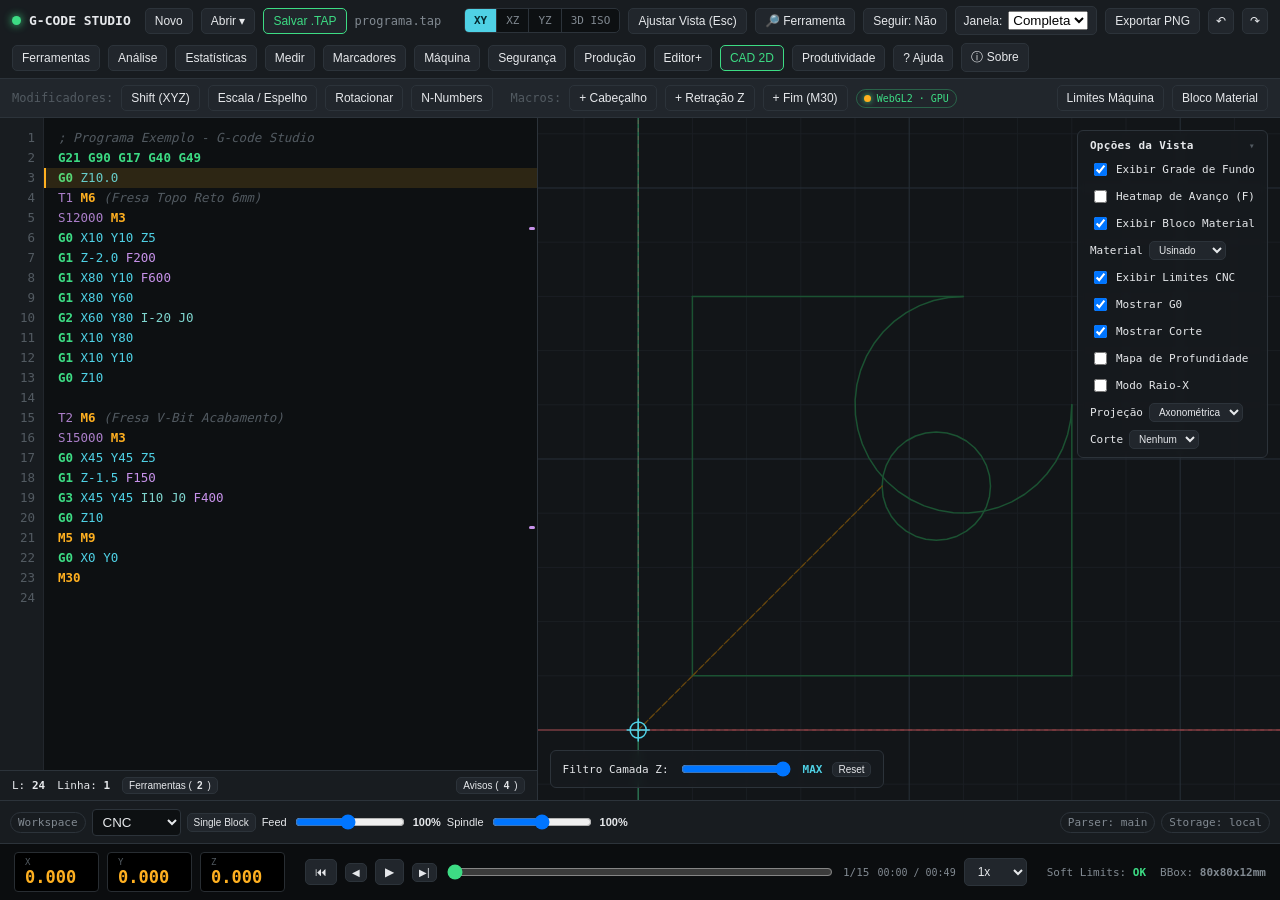
<file: index.html>
<!DOCTYPE html>
<html lang="pt-BR">
<head>
<meta charset="UTF-8">
<meta name="viewport" content="width=device-width, initial-scale=1.0, viewport-fit=cover">
<title>G-Code Studio 1.0.0</title>

<meta name="theme-color" content="#121518">
<meta name="application-name" content="G-Code Studio">
<meta name="version" content="1.0.0">
<meta name="apple-mobile-web-app-capable" content="yes">
<meta name="apple-mobile-web-app-status-bar-style" content="black-translucent">
<meta name="mobile-web-app-capable" content="yes">

  <link rel="icon" type="image/svg+xml" href="data:image/svg+xml,%3Csvg xmlns='http://www.w3.org/2000/svg' viewBox='0 0 64 64'%3E%3Crect width='64' height='64' rx='12' fill='%23111417'/%3E%3Cpath d='M10 17l8 30 8-19 6 19 8-19 6 19 8-30' fill='none' stroke='%233ddc84' stroke-width='5' stroke-linecap='round' stroke-linejoin='round'/%3E%3C/svg%3E">

  <link rel="stylesheet" href="css/core.css">
  <link rel="stylesheet" href="css/cad.css">
  <link rel="stylesheet" href="css/suites.css">
</head>
<body>
<div class="app">

  <!-- Toolbar Principal -->
  <div class="toolbar">
    <div class="brand"><span class="dot"></span>G-CODE STUDIO</div>
    <button class="btn" id="btnNew">Novo</button>
    <div class="open-wrap" id="openWrap">
      <button class="btn" id="btnOpen">Abrir ▾</button>
      <div class="open-menu" id="openMenu">
        <button id="btnOpenSingle">Abrir arquivo único<small>Carrega um programa para edição e simulação.</small></button>
        <button id="btnOpenSequence">Abrir vários arquivos<small>Escolha depois entre sequência independente ou uma única simulação contínua.</small></button>
      </div>
    </div>
    <input type="file" id="fileInput" accept=".nc,.cnc,.tap,.gcode,.txt" hidden>
    <input type="file" id="fileInputSequence" accept=".nc,.cnc,.tap,.gcode,.txt" multiple hidden>
    <button class="btn primary" id="btnSave">Salvar .TAP</button>
    <span class="filename" id="filename">programa.tap</span>
    <div class="spacer"></div>
    <div class="seg" id="planeSeg">
      <button data-plane="XY" class="active">XY</button>
      <button data-plane="XZ">XZ</button>
      <button data-plane="YZ">YZ</button>
      <button data-plane="ISO">3D ISO</button>
    </div>
    <button class="btn" id="btnFit">Ajustar Vista (Esc)</button>
    <button class="btn" id="btnToolZoom" title="Aproxima a ferramenta atual durante a execução">🔎 Ferramenta</button>
    <button class="btn" id="btnFollowTool" title="Centraliza automaticamente a ferramenta durante o playback">Seguir: Não</button>
    <label class="btn" style="display:flex;align-items:center;gap:6px;padding:4px 8px" title="Limita a visualização aos últimos movimentos executados">Janela:
      <select id="executionWindow" style="max-width:90px">
        <option value="0">Completa</option>
        <option value="50">50</option>
        <option value="100">100</option>
        <option value="250">250</option>
        <option value="500">500</option>
        <option value="1000">1000</option>
        <option value="2000">2000</option>
      </select>
    </label>
    <button class="btn" id="btnExport">Exportar PNG</button>

    <button class="btn compact" id="btnUndo" title="Desfazer">↶</button>
    <button class="btn compact" id="btnRedo" title="Refazer">↷</button>
    <button class="btn" id="btnToolsLib">Ferramentas</button>
    <button class="btn" id="btnAnalyze">Análise</button>
    <button class="btn" id="btnStats">Estatísticas</button>
    <button class="btn" id="btnMeasure">Medir</button>
    <button class="btn" id="btnBookmarks">Marcadores</button>

    <button class="btn" id="btnMachine">Máquina</button>
    <button class="btn" id="btnSafety">Segurança</button>
    <button class="btn" id="btnProduction">Produção</button>
    <button class="btn" id="btnEditorPlus">Editor+</button>
    <button class="btn primary" id="btnCad2D" title="Editor vetorial 2D em milímetros">CAD 2D</button>
    <button class="btn" id="btnProductivity" title="Workspaces, cálculos e projetos">Produtividade</button>
    <button class="btn" id="btnHelp" title="Ajuda do G-Code Studio">? Ajuda</button>
    <button class="btn" id="btnAbout" title="Sobre o G-Code Studio">ⓘ Sobre</button>
  </div>

  <!-- Sub-Toolbar -->
  <div class="sub-toolbar">
    <span style="color:var(--text-faint); font-family:var(--mono);">Modificadores:</span>
    <button class="btn" id="btnDlgShift">Shift (XYZ)</button>
    <button class="btn" id="btnDlgScale">Escala / Espelho</button>
    <button class="btn" id="btnDlgRotate">Rotacionar</button>
    <button class="btn" id="btnRenumber" title="Renumera N10, N20...">N-Numbers</button>
    
    <span style="color:var(--text-faint); font-family:var(--mono); margin-left:10px;">Macros:</span>
    <button class="btn" id="btnSnipHeader">+ Cabeçalho</button>
    <button class="btn" id="btnSnipRetract">+ Retração Z</button>
    <button class="btn" id="btnSnipFooter">+ Fim (M30)</button>

    <span class="gpu-status" id="gpuStatus" title="Backend gráfico"><i></i><span id="gpuStatusText">Detectando GPU...</span></span>
    <div class="spacer"></div>
    <button class="btn" id="btnDlgLimits">Limites Máquina</button>
    <button class="btn" id="btnDlgStock">Bloco Material</button>
  </div>

  <!-- Workspace -->
  <div class="workspace">
    
    <!-- Editor Pane -->
    <section class="editor-pane">
      <div class="editor-wrap">
        <div class="gutter" id="gutter">1</div>
        <div class="editor-scroll" id="editorScroll">
          <div class="scroll-map" id="scrollMap"></div>
          <div class="play-highlight" id="playHighlight"></div>
          <div class="line-highlight" id="lineHighlight"></div>
          <pre class="highlight-layer" id="highlight"></pre>
          <textarea class="code-input" id="code" spellcheck="false" wrap="off"></textarea>
          <div class="autocomplete-box" id="acBox"></div>
        </div>
      </div>
      
      <!-- Editor Status Bar -->
      <div style="padding:6px 12px; background:var(--bg-panel); border-top:1px solid var(--border); font-family:var(--mono); font-size:11px; display:flex; gap:12px; align-items:center;">
        <span>L: <b id="statLines">0</b></span>
        <span>Linha: <b id="statCurLine">1</b></span>
        <button class="btn" id="btnToggleTools" style="padding:2px 6px; font-size:10px;">Ferramentas (<b id="statToolCount">0</b>)</button>
        <button class="btn" id="btnToggleWarns" style="padding:2px 6px; font-size:10px; margin-left:auto;">Avisos (<b id="statWarnCount">0</b>)</button>
      </div>

      <!-- Drawers -->
      <div class="info-drawer" id="toolsDrawer"></div>
      <div class="info-drawer" id="warnsDrawer"></div>
    </section>

    <!-- Visualizer Pane -->
    <section class="view-pane">
      <div class="canvas-wrap">
        <canvas id="canvas"></canvas>
        <canvas id="glCanvas" aria-label="Renderizador 3D WebGL"></canvas>
        <div class="measure-badge" id="measureBadge">MEDIÇÃO: clique em dois pontos</div>
        <div class="machine-hud" id="machineHud"></div>

        <div class="canvas-overlay" id="canvasOverlay">
          <div class="overlay-header" id="overlayHeader">
            <span>Opções da Vista</span>
            <span id="overlayToggleIcon">▾</span>
          </div>
          <div class="overlay-body" id="overlayBody">
            <label><input type="checkbox" id="chkShowGrid" checked> Exibir Grade de Fundo</label>
            <label><input type="checkbox" id="chkHeatmap"> Heatmap de Avanço (F)</label>
            <label><input type="checkbox" id="chkShowStock" checked> Exibir Bloco Material</label>
            <label id="stockViewModeLabel">Material <select id="stockViewMode" class="btn" style="padding:2px 5px;font-size:10px;"><option value="machined">Usinado</option><option value="original">Virgem</option><option value="compare">Comparar</option></select></label>
            <label><input type="checkbox" id="chkShowLimits" checked> Exibir Limites CNC</label>
            
            <label><input type="checkbox" id="chkShowRapid" checked> Mostrar G0</label>
            <label><input type="checkbox" id="chkShowCut" checked> Mostrar Corte</label>
<label><input type="checkbox" id="chkDepthMap"> Mapa de Profundidade</label>
            <label><input type="checkbox" id="chkXray"> Modo Raio-X</label>
            <label>Projeção <select id="projectionMode" class="btn" style="padding:2px 5px;font-size:10px;"><option value="ortho">Axonométrica</option><option value="perspective">Perspectiva</option></select></label>
            <label>Corte <select id="sectionAxis" class="btn" style="padding:2px 5px;font-size:10px;"><option value="none">Nenhum</option><option value="X">X</option><option value="Y">Y</option><option value="Z">Z</option></select></label>
            <input type="range" id="sectionSlider" min="0" max="100" value="50" style="width:100%;display:none;">
            <label id="xyzChartToggleLabel" style="display:none;"><input type="checkbox" id="chkShowXYZChart"> Exibir Gráfico XYZ</label>
            <div id="isoRotateBox" style="display:none; border-top:1px solid var(--border); margin-top:4px; padding-top:8px;">
              <div style="display:flex; justify-content:space-between; margin-bottom:2px;">
                <span>Azimute</span><b id="azimuthVal" style="color:var(--accent-cyan)">45°</b>
              </div>
              <input type="range" id="azimuthSlider" min="0" max="360" value="45" step="1" style="width:100%;">
              <div style="display:flex; justify-content:space-between; margin:4px 0 2px;">
                <span>Elevação</span><b id="elevationVal" style="color:var(--accent-cyan)">35°</b>
              </div>
              <input type="range" id="elevationSlider" min="-85" max="85" value="35" step="1" style="width:100%;">
              <button class="btn" id="btnResetRotation" style="width:100%; margin-top:8px; font-size:10px; justify-content:center;">Redefinir Isométrica</button>
              <div style="color:var(--text-faint); margin-top:6px; font-size:9.5px; line-height:1.4;">Arraste o desenho para orbitar. Shift+arraste para deslocar (pan).</div>
            </div>
          </div>
        </div>

        <div class="z-slice-box">
          <span>Filtro Camada Z:</span>
          <input type="range" id="zSliceSlider" min="0" max="100" value="100" style="width:110px;">
          <b id="zSliceVal" style="color:var(--accent-cyan)">MAX</b>
          <button class="btn" id="btnResetZSlice" style="padding:1px 5px; font-size:10px;">Reset</button>
        </div>
      </div>

      <div class="xyz-chart-wrap" id="xyzChartWrap" style="display:none;">
        <div class="xyz-chart-header">
          <span class="xyz-legend"><i style="background:#ff6b6b"></i>X</span>
          <span class="xyz-legend"><i style="background:#3ddc84"></i>Y</span>
          <span class="xyz-legend"><i style="background:#4fd1e5"></i>Z</span>
          <span class="xyz-hint">posição (mm) x percurso — clique para navegar</span>
        </div>
        <canvas id="xyzChart"></canvas>
      </div>
    </section>

  </div>


  <div class="prodbar" id="prodBar">
    <span class="prod-chip">Workspace</span>
    <select id="wsSelect"><option value="cnc">CNC</option><option value="print">3D Print</option><option value="cad">CAD</option><option value="inspect">Inspeção</option></select>
    <button class="btn mini-btn" id="btnSingleBlock">Single Block</button>
    <span>Feed</span><input id="feedOverride" type="range" min="10" max="200" value="100" style="width:110px"><b id="feedOverrideVal">100%</b>
    <span>Spindle</span><input id="spindleOverride" type="range" min="50" max="150" value="100" style="width:100px"><b id="spindleOverrideVal">100%</b>
    <span class="spacer"></span>
    <span class="prod-chip" id="perfChip">Parser: main</span>
    <span class="prod-chip" id="dbChip">Storage: local</span>
  </div>

  <!-- DRO e Playback Bar -->
  <div class="dro-bar">
    <div style="display:flex; gap:8px;">
      <div class="dro-cell"><div class="dro-label">X</div><div class="dro-value" id="droX">0.000</div></div>
      <div class="dro-cell"><div class="dro-label">Y</div><div class="dro-value" id="droY">0.000</div></div>
      <div class="dro-cell"><div class="dro-label">Z</div><div class="dro-value" id="droZ">0.000</div></div>
    </div>

    <div class="playback">
      <button class="btn" id="btnStop" title="Parar (Esc)">⏮</button>
      <button class="btn mini-btn" id="btnStepPrev" title="Movimento anterior">◀</button>
      <button class="btn" id="btnPlay" title="Play / Pause (F5)">▶</button>
      <button class="btn mini-btn" id="btnStepNext" title="Próximo movimento">▶|</button>
      <input type="range" id="scrub" min="0" max="0" value="0">
      <span style="font-family:var(--mono); font-size:11px; color:var(--text-dim);" id="playIdx">0/0</span>
      <span class="stat-inline" id="timeStatus">00:00 / 00:00</span>
      <select id="speedSelect" class="btn">
        <option value="0.5">0.5x</option>
        <option value="1" selected>1x</option>
        <option value="2">2x</option>
        <option value="5">5x</option>
        <option value="10">10x</option>
      </select>
    </div>

    <div style="display:flex; gap:14px; font-family:var(--mono); font-size:11px; color:var(--text-dim);">
      <span>Soft Limits: <b id="statLimitStatus" style="color:var(--accent-green)">OK</b></span>
      <span>BBox: <b id="statBBox">-</b></span>
    </div>
  </div>

</div>

<!-- DIALOGS -->
<div class="dialog-overlay" id="dlgShift">
  <div class="dialog">
    <h3>Deslocar Zero Peça (Shift)</h3>
    <div class="dialog-grid">
      <label>Offset X (mm)<input type="number" id="shiftX" value="0" step="1"></label>
      <label>Offset Y (mm)<input type="number" id="shiftY" value="0" step="1"></label>
      <label>Offset Z (mm)<input type="number" id="shiftZ" value="0" step="1"></label>
    </div>
    <div style="display:flex; justify-content:flex-end; gap:8px;">
      <button class="btn" onclick="closeDialogs()">Cancelar</button>
      <button class="btn primary" id="btnApplyShift">Aplicar</button>
    </div>
  </div>
</div>

<div class="dialog-overlay" id="dlgScale">
  <div class="dialog">
    <h3>Escala e Espelhamento</h3>
    <div class="dialog-grid">
      <label>Fator Escala<input type="number" id="scaleFactor" value="1.0" step="0.1"></label>
      <label>Espelhar Eixo
        <select id="mirrorAxis" class="btn" style="width:100%; margin-top:4px;">
          <option value="none">Nenhum</option>
          <option value="X">Eixo X</option>
          <option value="Y">Eixo Y</option>
        </select>
      </label>
    </div>
    <div style="display:flex; justify-content:flex-end; gap:8px;">
      <button class="btn" onclick="closeDialogs()">Cancelar</button>
      <button class="btn primary" id="btnApplyScale">Aplicar</button>
    </div>
  </div>
</div>

<div class="dialog-overlay" id="dlgRotate">
  <div class="dialog">
    <h3>Rotacionar Percurso</h3>
    <div class="dialog-grid">
      <label style="grid-column: span 2;">Ângulo Graus (Anti-horário)
        <input type="number" id="rotateAngle" value="90" step="5">
      </label>
    </div>
    <div style="display:flex; justify-content:flex-end; gap:8px;">
      <button class="btn" onclick="closeDialogs()">Cancelar</button>
      <button class="btn primary" id="btnApplyRotate">Aplicar</button>
    </div>
  </div>
</div>

<div class="dialog-overlay" id="dlgLimits">
  <div class="dialog">
    <h3>Limites Úteis da CNC (Soft Limits)</h3>
    <div class="dialog-grid">
      <label>Max X (mm)<input type="number" id="limX" value="500"></label>
      <label>Max Y (mm)<input type="number" id="limY" value="500"></label>
      <label>Max Z (mm)<input type="number" id="limZ" value="100"></label>
    </div>
    <div style="display:flex; justify-content:flex-end; gap:8px;">
      <button class="btn primary" id="btnSaveLimits">Salvar</button>
    </div>
  </div>
</div>

<div class="dialog-overlay" id="dlgStock">
  <div class="dialog">
    <h3>Dimensões do Material Virgem</h3>
    <div class="dialog-grid">
      <label>Largura X (mm)<input type="number" id="stkX" value="100"></label>
      <label>Altura Y (mm)<input type="number" id="stkY" value="100"></label>
      <label>Espessura Z (mm)<input type="number" id="stkZ" value="20"></label>
      <label>Origem Z
        <select id="stkZOrigin" class="btn" style="width:100%; margin-top:4px;">
          <option value="top">Topo do Bloco (Z=0)</option>
          <option value="bottom">Base da Mesa (Z=0)</option>
        </select>
      </label>
    </div>
    <div style="display:flex; justify-content:flex-end; gap:8px;">
      <button class="btn primary" id="btnSaveStock">Salvar</button>
    </div>
  </div>
</div>






<dialog class="adv-dialog" id="machineDialog">
  <div class="adv-head"><h3>Máquina e Coordenadas</h3></div>
  <div class="adv-body">
    <div class="adv-section"><h4>WORK OFFSETS G54–G59</h4><div class="adv-grid" id="workOffsetsGrid"></div></div>
    <div class="adv-section"><h4>HOME / SEGURANÇA</h4><div class="adv-grid">
      <label class="adv-field">Safe Z (mm)<input id="advSafeZ" type="number" step=".1"></label>
      <label class="adv-field">G28 X<input id="g28x" type="number"></label>
      <label class="adv-field">G28 Y<input id="g28y" type="number"></label>
      <label class="adv-field">G28 Z<input id="g28z" type="number"></label>
      <label class="adv-field">G30 X<input id="g30x" type="number"></label>
      <label class="adv-field">G30 Y<input id="g30y" type="number"></label>
      <label class="adv-field">G30 Z<input id="g30z" type="number"></label>
      <label class="adv-field">Optional Stop M1<select id="optionalStop"><option value="1">Ativo</option><option value="0">Ignorar</option></select></label>
    </div></div>
    <div class="adv-section"><h4>CÂMERA</h4><div style="display:flex;gap:6px;flex-wrap:wrap;">
      <button class="btn mini-btn camera-preset" data-cam="top">Top</button><button class="btn mini-btn camera-preset" data-cam="front">Front</button>
      <button class="btn mini-btn camera-preset" data-cam="back">Back</button><button class="btn mini-btn camera-preset" data-cam="left">Left</button>
      <button class="btn mini-btn camera-preset" data-cam="right">Right</button><button class="btn mini-btn camera-preset" data-cam="bottom">Bottom</button><button class="btn mini-btn camera-preset" data-cam="iso">ISO</button>
      <button class="btn mini-btn" id="btnSaveCamera">Salvar câmera</button><button class="btn mini-btn" id="btnRestoreCamera">Restaurar câmera</button>
    </div></div>
  </div>
  <div class="adv-actions"><button class="btn primary" id="btnApplyMachine">Aplicar</button><button class="btn" data-close-adv="machineDialog">Fechar</button></div>
</dialog>

<dialog class="adv-dialog" id="safetyDialog">
  <div class="adv-head"><h3>Segurança e Colisões</h3></div>
  <div class="adv-body">
    <div class="adv-section"><h4>FIXTURES / GRAMPOS / MORSA</h4>
      <div id="fixtureRows" class="adv-list"></div>
      <button class="btn mini-btn" id="btnAddFixture">+ Volume</button>
    </div>
    <div class="adv-section"><h4>BREAKPOINTS CONDICIONAIS</h4><div class="adv-grid">
      <label class="adv-field">Troca de ferramenta<select id="breakTool"><option value="0">Não</option><option value="1">Parar</option></select></label>
      <label class="adv-field">M0/M1<select id="breakStop"><option value="1">Parar</option><option value="0">Ignorar</option></select></label>
      <label class="adv-field">Parar abaixo de Z<input id="breakDepth" type="number" step=".1"></label>
      <label class="adv-field">Profundidade condicional<select id="breakDepthOn"><option value="0">Desativada</option><option value="1">Ativada</option></select></label>
    </div></div>
    <div class="adv-section"><h4>RESULTADO</h4><div id="collisionSummary" class="pro-grid"></div></div>
  </div>
  <div class="adv-actions"><button class="btn primary" id="btnApplySafety">Aplicar</button><button class="btn" data-close-adv="safetyDialog">Fechar</button></div>
</dialog>

<dialog class="adv-dialog" id="productionDialog">
  <div class="adv-head"><h3>Produção e Processo</h3></div>
  <div class="adv-body">
    <div class="adv-section"><h4>MATERIAL</h4><div class="adv-grid">
      <label class="adv-field">Material<select id="materialSelect"></select></label>
      <label class="adv-field">Resumo<div id="materialSummary" class="pro-card"></div></label>
    </div></div>
    <div class="adv-section"><h4>MÉTRICAS</h4><div id="productionMetrics" class="pro-grid"></div></div>
    <div class="adv-section"><h4>FERRAMENTAS VISÍVEIS</h4><div id="toolFilters" class="tool-filter-wrap"></div></div>
    <div class="adv-section"><h4>SNAPSHOTS DO MATERIAL</h4><div style="display:flex;gap:7px;flex-wrap:wrap;">
      <button class="btn" id="btnSnapshot">Criar snapshot</button><button class="btn" id="btnRestoreSnapshot">Restaurar último</button>
    </div><div id="snapshotInfo" style="margin-top:8px;color:var(--text-dim);font-size:11px;"></div></div>
  </div>
  <div class="adv-actions"><button class="btn" id="btnReport">Relatório</button><button class="btn" id="btnPrintReport">Imprimir / Salvar PDF</button><button class="btn" data-close-adv="productionDialog">Fechar</button></div>
</dialog>

<dialog class="adv-dialog" id="editorPlusDialog">
  <div class="adv-head"><h3>Editor+</h3></div>
  <div class="adv-body">
    <div class="adv-section"><h4>BUSCAR / SUBSTITUIR</h4><div class="adv-grid">
      <label class="adv-field">Buscar<input id="findText"></label>
      <label class="adv-field">Substituir por<input id="replaceText"></label>
      <label class="adv-field">Ir para linha<input id="gotoLine" type="number" min="1"></label>
    </div><div style="display:flex;gap:6px;margin-top:8px;">
      <button class="btn mini-btn" id="btnFindNext">Próximo</button><button class="btn mini-btn" id="btnReplaceOne">Substituir</button>
      <button class="btn mini-btn" id="btnReplaceAll">Substituir todos</button><button class="btn mini-btn" id="btnGotoLine">Ir</button>
    </div></div>
    <div class="adv-section"><h4>ARQUIVOS RECENTES / AUTOSAVE</h4>
      <div id="recentFilesList" class="adv-list"></div>
      <div style="margin-top:8px;color:var(--text-dim);font-size:11px;">Autosave local está ativo neste navegador.</div>
    </div>
    <div class="adv-section"><h4>COMPARAR G-CODE</h4>
      <input type="file" id="diffFileInput" accept=".nc,.cnc,.tap,.gcode,.txt" hidden>
      <button class="btn mini-btn" id="btnDiffFile">Comparar com arquivo…</button>
      <div id="diffSummary" style="margin-top:8px;color:var(--text-dim);font-size:11px;"></div>
    </div>
  </div>
  <div class="adv-actions"><button class="btn" data-close-adv="editorPlusDialog">Fechar</button></div>
</dialog>

<dialog class="adv-dialog" id="reportDialog">
  <div class="adv-head"><h3>Relatório de Simulação</h3></div>
  <div class="adv-body" id="reportBody"></div>
  <div class="adv-actions"><button class="btn" id="btnPrintReportInside">Imprimir / Salvar PDF</button><button class="btn" data-close-adv="reportDialog">Fechar</button></div>
</dialog>

<dialog class="pro-dialog" id="toolsLibDialog">
  <div class="pro-head"><h3>Biblioteca de Ferramentas</h3></div>
  <div class="pro-body">
    <p style="margin-top:0;color:var(--text-dim);font-size:12px;">Configure as ferramentas usadas por T1, T2... A geometria afeta a remoção do bloco 3D.</p>
    <table class="pro-table">
      <thead><tr><th>T</th><th>Nome</th><th>Tipo</th><th>Ø</th><th>Âng.</th><th>Dentes</th><th>Stickout</th><th>Ø Holder</th></tr></thead>
      <tbody id="toolLibBody"></tbody>
    </table>
  </div>
  <div class="pro-actions">
    <button class="btn" id="btnAddTool">+ Ferramenta</button>
    <button class="btn primary" id="btnSaveTools">Aplicar</button>
    <button class="btn" data-close-dialog="toolsLibDialog">Fechar</button>
  </div>
</dialog>

<dialog class="pro-dialog" id="analysisDialog">
  <div class="pro-head"><h3>Analisador CNC</h3></div>
  <div class="pro-body" id="analysisBody"></div>
  <div class="pro-actions"><button class="btn" data-close-dialog="analysisDialog">Fechar</button></div>
</dialog>

<dialog class="pro-dialog" id="statsDialog">
  <div class="pro-head"><h3>Estatísticas do Programa</h3></div>
  <div class="pro-body" id="statsBody"></div>
  <div class="pro-actions"><button class="btn" data-close-dialog="statsDialog">Fechar</button></div>
</dialog>

<dialog class="pro-dialog" id="bookmarksDialog">
  <div class="pro-head"><h3>Marcadores e Breakpoints</h3></div>
  <div class="pro-body">
    <p style="margin-top:0;color:var(--text-dim);font-size:12px;">
      Ctrl+B adiciona/remove marcador. Duplo clique no número da linha cria/remove breakpoint da simulação.
    </p>
    <div id="bookmarksBody"></div>
  </div>
  <div class="pro-actions"><button class="btn" data-close-dialog="bookmarksDialog">Fechar</button></div>
</dialog>

<dialog class="help-dialog" id="helpDialog">
  <div class="help-head"><div class="help-head-title"><div class="help-badge">?</div><span>Ajuda — G-Code Studio</span></div></div>
  <div class="help-body">
    <div class="help-section"><h4>ARQUIVOS</h4><div class="help-grid">
      <div class="help-card"><b>Abrir arquivo único</b><span>Carrega um arquivo G-code para edição, visualização e simulação.</span></div>
      <div class="help-card"><b>Abrir vários arquivos</b><span>Permite executar em sequência ou combinar todos como uma única simulação contínua.</span></div>
      <div class="help-card"><b>Salvar .TAP</b><span>Salva o conteúdo atual do editor usando o nome de arquivo definido.</span></div>
      <div class="help-card"><b>Exportar PNG</b><span>Gera uma imagem do visualizador no estado atual.</span></div>
    </div></div>
    <div class="help-section"><h4>VISUALIZAÇÃO</h4><div class="help-grid">
      <div class="help-card"><b>XY / XZ / YZ</b><span>Mostram o percurso em projeções ortográficas.</span></div>
      <div class="help-card"><b>3D ISO</b><span>Exibe a trajetória em perspectiva isométrica e permite orbitar a câmera.</span></div>
      <div class="help-card"><b>Bloco Material</b><span>No modo 3D ISO, exibe o material sólido e a remoção progressiva durante a simulação.</span></div>
      <div class="help-card"><b>Heatmap de avanço</b><span>Colore a trajetória de corte de acordo com o avanço F.</span></div>
    </div></div>
    <div class="help-section"><h4>NAVEGAÇÃO 3D</h4><p>No modo 3D ISO, arraste o desenho para orbitar a câmera. Use <span class="help-kbd">Shift</span> + arraste para deslocar a vista. A roda do mouse controla o zoom.</p></div>
    <div class="help-section"><h4>SIMULAÇÃO</h4><div class="help-grid">
      <div class="help-card"><b>Play / Pause</b><span>Executa ou pausa a simulação do percurso.</span></div>
      <div class="help-card"><b>Stop</b><span>Interrompe a simulação e retorna ao início.</span></div>
      <div class="help-card"><b>Scrub</b><span>Permite navegar manualmente entre os movimentos.</span></div>
      <div class="help-card"><b>Velocidade</b><span>Controla a velocidade de reprodução da simulação.</span></div>
    </div></div>
    <div class="help-section"><h4>ATALHOS</h4><p><span class="help-kbd">F5</span> Play / Pause &nbsp; <span class="help-kbd">Esc</span> Parar / Ajustar vista &nbsp; <span class="help-kbd">←</span> Linha anterior &nbsp; <span class="help-kbd">→</span> Próxima linha &nbsp; <span class="help-kbd">Ctrl</span> + <span class="help-kbd">/</span> comentar ou descomentar a linha atual.</p></div>
    <div class="help-section"><h4>DETECÇÃO AUTOMÁTICA DO ARQUIVO</h4><p>O G-Code Studio identifica automaticamente usinagem CNC ou impressão 3D. Em impressão, movimentos com extrusão E formam progressivamente uma peça 3D sólida em tempo real, acompanhando o nozzle ao longo de cada movimento, e o cabeçote é exibido como hotend/nozzle; em CNC, o cabeçote permanece como fresa e porta-ferramenta. Arquivos ambíguos usam o modo CNC.</p></div>
    <div class="help-section"><h4>RECURSOS DO EDITOR</h4><p>O editor possui realce de sintaxe, indicação de linha, autocomplete básico, listagem de ferramentas, avisos de limites e gráfico XYZ opcional.</p></div>
    <div class="help-section"><h4>OBSERVAÇÃO</h4><p>A simulação é uma representação visual do G-code. Antes de executar um programa em uma CNC real, confira offsets, ferramenta, limites, origem da peça e parâmetros da máquina.</p></div>
  </div>
  <div class="help-actions"><button type="button" class="btn primary" id="btnCloseHelp">Fechar</button></div>
</dialog>

<dialog class="about-dialog" id="aboutDialog">
  <div class="about-content">
    <div class="about-logo" aria-hidden="true">
      <svg viewBox="0 0 64 64">
        <path d="M10 17l8 30 8-19 6 19 8-19 6 19 8-30"
              fill="none" stroke="#3ddc84" stroke-width="5"
              stroke-linecap="round" stroke-linejoin="round"/>
      </svg>
    </div>
    <div class="about-title">G-Code Studio</div>
    <div class="about-version">CNC Viewer &amp; Simulator • WebGL Edition • v1.0.0 • 2026</div>
    <div class="about-company">Wtec Sistemas</div>
    <div class="about-copy">
      Visualizador, editor e simulador de trajetórias G-code.<br>
      © 2026 Wtec Sistemas. Todos os direitos reservados.
    </div>
  </div>
  <div class="about-actions">
    <button type="button" class="btn primary" id="btnCloseAbout">Fechar</button>
  </div>
</dialog>


<dialog class="msg-dialog" id="saveNameDialog">
  <div class="msg-dialog-head">
    <div class="msg-dialog-icon">💾</div>
    <div class="msg-dialog-title">Salvar arquivo</div>
  </div>
  <div class="msg-dialog-body">
    <label style="display:flex;flex-direction:column;gap:6px;">
      <span>Nome do arquivo</span>
      <input id="saveFileNameInput" class="pro-input" type="text" autocomplete="off">
    </label>
  </div>
  <div class="msg-dialog-actions">
    <button type="button" class="btn primary" id="btnConfirmSaveName">Salvar</button>
    <button type="button" class="btn" id="btnCancelSaveName">Cancelar</button>
  </div>
</dialog>

<dialog class="msg-dialog" id="msgDialog">
  <div class="msg-dialog-head">
    <div class="msg-dialog-icon" id="msgDialogIcon">i</div>
    <div class="msg-dialog-title" id="msgDialogTitle">Mensagem</div>
  </div>
  <div class="msg-dialog-body" id="msgDialogBody"></div>
  <div class="msg-dialog-actions" id="msgDialogActions"></div>
</dialog>



<!-- CAD 2D EMBUTIDO -->
<dialog class="cad-dialog" id="cadDialog">
  <div class="cad-head">
    <strong>CAD 2D · mm</strong>
    <button class="btn" id="cadNew">Novo</button>
    <button class="btn" id="cadOpenProject">Abrir projeto</button>
    <input type="file" id="cadProjectInput" accept=".gcs,.json,application/json" hidden>
    <button class="btn" id="cadSaveProject">Salvar projeto</button>
    <button class="btn" id="cadRecoverProject" title="Recuperar autosave local">Recuperar</button>
    <button class="btn" id="cadOpenSvg">Abrir SVG</button>
    <input type="file" id="cadSvgInput" accept=".svg,image/svg+xml" hidden>
    <button class="btn" id="cadOpenDxf">Abrir DXF</button>
    <input type="file" id="cadDxfInput" accept=".dxf,application/dxf,text/plain" hidden>
    <button class="btn" id="cadSaveSvg">Salvar SVG</button>
    <button class="btn" id="cadExportDxf">Exportar DXF</button>
    <button class="btn" id="cadFit">Ajustar</button>
    <div class="spacer"></div>
    <button class="btn primary" id="cadGenerate">Gerar G-code → Simulador</button>
    <button class="btn" id="cadClose">Fechar</button>
  </div>
  <div class="cad-body">
    <div class="cad-tools">
      <button class="btn active" data-cad-tool="select" title="Selecionar / mover">↖</button>
      <button class="btn" data-cad-tool="line" title="Linha">╱</button>
      <button class="btn" data-cad-tool="polyline" title="Polilinha">⌁</button>
      <button class="btn" data-cad-tool="rect" title="Retângulo">□</button>
      <button class="btn" data-cad-tool="circle" title="Círculo">○</button>
      <button class="btn" data-cad-tool="arc" title="Arco por 3 pontos">◔</button>
      <div class="cad-text-wrap" id="cadTextWrap"><button class="btn" id="cadTextToolBtn" title="Texto">T</button><div class="cad-text-menu" id="cadTextMenu"><button class="btn" id="cadTextComment">Comentário</button><button class="btn primary" id="cadTextMachine">Texto usinado</button></div></div>
      <button class="btn" id="cadDelete" title="Excluir">⌫</button>
      <button class="btn" id="cadUndo" title="Desfazer no CAD (Ctrl+Z)">↶</button>
      <button class="btn" id="cadRedo" title="Refazer no CAD (Ctrl+Y)">↷</button>
      <button class="btn" id="cadOffsetBtn" title="Offset da seleção">Offset</button>
      <button class="btn" id="cadMirrorXBtn" title="Espelhar seleção no eixo X local">↔</button>
      <button class="btn" id="cadRotate90Btn" title="Rotacionar seleção 90°">⟳90</button>
      <button class="btn" id="cadJoinBtn" title="Unir linhas/polilinhas conectadas">Join</button>
    </div>
    <div class="cad-stage">
      <svg id="cadSvg" xmlns="http://www.w3.org/2000/svg">
        <defs>
          <pattern id="cadMinorGrid" width="10" height="10" patternUnits="userSpaceOnUse"><path d="M10 0L0 0 0 10" fill="none" stroke="#20262b" stroke-width=".5"/></pattern>
          <pattern id="cadMajorGrid" width="50" height="50" patternUnits="userSpaceOnUse"><rect width="50" height="50" fill="url(#cadMinorGrid)"/><path d="M50 0L0 0 0 50" fill="none" stroke="#30383f" stroke-width=".8"/></pattern>
        </defs>
        <g id="cadViewport"><rect id="cadGrid" x="-10000" y="-10000" width="20000" height="20000" fill="url(#cadMajorGrid)"/><g id="cadEntities"></g><g id="cadOverlay"></g></g>
      </svg>
      <div class="cad-status" id="cadStatus">X 0.000 · Y 0.000 mm</div>
    </div>
    <aside class="cad-side">
      <div class="cad-section"><h4>DESENHO</h4>
        <div class="cad-field"><span>Grid</span><input id="cadGridSize" type="number" min="0.1" step="1" value="10"></div>
        <div class="cad-field"><span>Snap</span><select id="cadSnap"><option value="1">Ligado</option><option value="0">Desligado</option></select></div>
        <div class="cad-field"><span>Ortho</span><select id="cadOrtho"><option value="0">Desligado</option><option value="1">Ligado</option></select></div>
        <div class="cad-field"><span>Texto</span><input id="cadTextValue" type="text" value="Texto" maxlength="200" placeholder="Digite o texto"></div>
        <div class="cad-field"><span>Altura texto</span><input id="cadTextHeight" type="number" min="0.1" step="0.5" value="5"></div>
        <div class="cad-field"><span>Uso texto</span><select id="cadTextPurpose"><option value="comment">Comentário</option><option value="machine">Usinar</option></select></div>
      </div>
      <div class="cad-section"><h4>CAM · GERAR G-CODE</h4>
        <div class="cad-field"><span>Perfil máquina</span><select id="cadMachineProfile"><option value="grbl">GRBL</option><option value="mach3">Mach3</option><option value="linuxcnc">LinuxCNC</option><option value="fanuc">Fanuc</option><option value="marlin">Marlin</option></select></div>
        <div class="cad-field"><span>Operação</span><select id="cadOperation"><option value="follow">Seguir geometria</option><option value="outside">Contorno externo</option><option value="inside">Contorno interno</option><option value="pocket">Pocket / desbaste</option><option value="drill">Furar círculos</option></select></div>
        <div class="cad-field"><span>Ferramenta Ø</span><input id="cadToolDiameter" type="number" min="0.01" step="0.1" value="3.175"></div>
        <div class="cad-field"><span>Ferramenta T</span><input id="cadToolNumber" type="number" min="1" step="1" value="1"></div>
        <div class="cad-field"><span>Sobremetal</span><input id="cadAllowance" type="number" min="0" step="0.05" value="0"></div>
        <div class="cad-field"><span>Acabamento</span><select id="cadFinishPass"><option value="1">Sim</option><option value="0">Não</option></select></div>
        <div class="cad-field"><span>Stepover %</span><input id="cadStepover" type="number" min="5" max="95" step="5" value="45"></div>
        <div class="cad-field"><span>Safe Z</span><input id="cadSafeZ" type="number" step="0.1" value="5"></div>
        <div class="cad-field"><span>Prof. final</span><input id="cadDepth" type="number" step="0.1" value="-2"></div>
        <div class="cad-field"><span>Passo Z</span><input id="cadStepDown" type="number" min="0.01" step="0.1" value="1"></div>
        <div class="cad-field"><span>Avanço XY</span><input id="cadFeed" type="number" min="1" step="50" value="800"></div>
        <div class="cad-field"><span>Avanço Z</span><input id="cadPlunge" type="number" min="1" step="25" value="250"></div>
        <div class="cad-field"><span>Spindle</span><input id="cadSpindle" type="number" min="0" step="500" value="12000"></div>
        <div class="cad-field"><span>Otimizar rota</span><select id="cadOptimize"><option value="1">Sim · menor G0</option><option value="0">Não · ordem desenho</option></select></div>
        <div class="cad-field"><span>Retrair</span><select id="cadRetractEach"><option value="1">Entre objetos</option><option value="0">Somente quando preciso</option></select></div>
        <div class="cad-field"><span>Entrada</span><select id="cadEntry"><option value="plunge">Vertical</option><option value="ramp">Rampa linear</option><option value="helix">Helicoidal</option></select></div>
        <div class="cad-field"><span>Lead-in</span><select id="cadLeadIn"><option value="0">Desligado</option><option value="1">Ligado</option></select></div>
        <div class="cad-field"><span>Lead-in mm</span><input id="cadLeadLen" type="number" min="0.1" step="0.5" value="3"></div>
        <div class="cad-field"><span>Tabs qtd.</span><input id="cadTabsCount" type="number" min="0" max="12" step="1" value="0"></div>
        <div class="cad-field"><span>Tab largura</span><input id="cadTabWidth" type="number" min="0.5" step="0.5" value="5"></div>
        <div class="cad-field"><span>Tab altura</span><input id="cadTabHeight" type="number" min="0" step="0.1" value="0.8"></div>
        <div class="cad-field"><span>Peck furo</span><input id="cadPeck" type="number" min="0" step="0.5" value="0" title="0 = furação direta"></div>
        <div class="cad-field"><span>Pausa spindle</span><input id="cadSpindleDelay" type="number" min="0" step="0.1" value="0" title="Segundos após M3"></div>
        <div id="cadCamSummary" style="font:10px/1.5 var(--mono);color:var(--accent-cyan);padding:6px 0"></div>
        <div class="cad-field"><span>Nome operação</span><input id="cadQueueName" value="Operação CAM" maxlength="80"></div>
        <div class="cad-field"><button class="btn" id="cadQueueAdd" type="button">+ Operação da seleção</button><button class="btn primary" id="cadQueueGenerate" type="button">Gerar fila</button></div>
        <div id="cadQueueList" style="display:flex;flex-direction:column;gap:5px;font:10px/1.4 var(--mono)"></div>
        <div style="font:10px/1.5 var(--mono);color:var(--text-faint);margin-top:7px">G-code em mm (G21/G90/G17). A engine ordena trajetórias para reduzir G0, valida parâmetros, suporta rampa/helicoidal, tabs, acabamento, lead-in, peck drilling e pocket. Contornos/pockets de polilinhas fechadas usam offset/scanline. Texto “Usinar” vira traços vetoriais 5×7.</div>
      </div>
      <div class="cad-section"><h4>SELEÇÃO / MODIFICAR</h4>
        <div class="cad-field"><span>Offset mm</span><input id="cadOffsetValue" type="number" step="0.5" value="2"></div>
        <div class="cad-field"><span>X</span><input id="cadPropX" type="number" step="0.001"><span>Y</span><input id="cadPropY" type="number" step="0.001"></div>
        <div class="cad-field"><span>Largura</span><input id="cadPropW" type="number" min="0" step="0.001"><span>Altura</span><input id="cadPropH" type="number" min="0" step="0.001"></div>
        <div class="cad-field"><span>Rotação °</span><input id="cadPropRotate" type="number" step="1" value="0"><button class="btn" id="cadPropApply" type="button">Aplicar</button></div>
        <div class="cad-field"><button class="btn" id="cadDuplicate" type="button">Duplicar</button><button class="btn" id="cadSelectAll" type="button">Selecionar tudo</button></div>
        <div id="cadSelectionInfo" style="font:10.5px/1.5 var(--mono);color:var(--text-dim)">Nenhum objeto.</div>
      </div>
    </aside>
  </div>
</dialog>




<!-- Suites adicionais: agora dentro do documento e disponíveis antes do JS -->
<dialog id="prodDialog">
 <div class="prod-head"><strong>G-Code Studio · Productivity Suite</strong><div class="spacer"></div><button class="btn" id="prodClose">Fechar</button></div>
 <div class="prod-tabs">
  <button class="prod-tab active" data-pg="workspace">Workspaces</button>
  <button class="prod-tab" data-pg="calc">Calculadoras</button>
  <button class="prod-tab" data-pg="setup">Setup Sheet</button>
  <button class="prod-tab" data-pg="snaps">Snaps CAD</button>
  <button class="prod-tab" data-pg="ops">CAM Queue</button>
  <button class="prod-tab" data-pg="compare">Comparar</button>
  <button class="prod-tab" data-pg="performance">Performance</button>
  <button class="prod-tab" data-pg="storage">Projetos</button>
 </div>
 <div class="prod-body">
  <section class="prod-page active" data-pgpage="workspace"><div class="prod-grid">
   <div class="prod-card"><h4>Workspace ativo</h4><div class="prod-row"><select id="pws"><option value="cnc">CNC</option><option value="print">3D Print</option><option value="cad">CAD</option><option value="inspect">Inspeção</option></select><button class="btn primary" id="pwsApply">Aplicar</button></div><div class="prod-small">CNC prioriza editor, visualizador e CAM. 3D Print mostra análise de layers. CAD abre o editor vetorial. Inspeção maximiza visualização e ferramentas de medição.</div></div>
   <div class="prod-card"><h4>Histórico visual</h4><div id="actionHistory" class="prod-list"></div></div>
  </div></section>
  <section class="prod-page" data-pgpage="calc"><div class="prod-grid">
   <div class="prod-card"><h4>Chip load / Feed</h4><div class="prod-row"><label>Dentes</label><input id="calcFlutes" type="number" value="2"><label>RPM</label><input id="calcRpm" type="number" value="12000"></div><div class="prod-row"><label>Chip mm</label><input id="calcChip" type="number" step="0.001" value="0.03"><button class="btn" id="calcFeedBtn">Calcular Feed</button></div><div class="prod-kpi" id="calcFeedOut">720 mm/min</div></div>
   <div class="prod-card"><h4>Chip load atual</h4><div class="prod-row"><label>Feed</label><input id="calcFeed" type="number" value="800"><button class="btn" id="calcChipBtn">Calcular Chip</button></div><div class="prod-kpi" id="calcChipOut">0.033 mm/dente</div></div>
   <div class="prod-card"><h4>Potência aproximada</h4><div class="prod-row"><label>MRR cm³/min</label><input id="calcMrr" type="number" step="0.1" value="5"><label>Material</label><select id="calcMat"><option value="0.4">MDF</option><option value="0.8">Madeira</option><option value="2.5">Acrílico</option><option value="8">Alumínio</option></select><button class="btn" id="calcPowerBtn">Estimar</button></div><div class="prod-kpi" id="calcPowerOut">— W</div></div>
  </div></section>
  <section class="prod-page" data-pgpage="setup"><div class="prod-grid">
   <div class="prod-card"><h4>Setup sheet automático</h4><div class="prod-row"><input id="setupJob" value="Projeto CNC" placeholder="Nome do job"><input id="setupOperator" placeholder="Operador"></div><div class="prod-row"><button class="btn primary" id="setupPreview">Gerar preview</button><button class="btn" id="setupDownload">Baixar HTML</button></div></div>
   <div class="prod-card"><h4>Preview</h4><div id="setupOut" class="prod-small">Ainda não gerado.</div></div>
  </div></section>
  <section class="prod-page" data-pgpage="snaps"><div class="prod-grid">
   <div class="prod-card"><h4>Snaps</h4><div class="prod-row"><label><input type="checkbox" class="snapopt" value="end" checked> Endpoint</label><label><input type="checkbox" class="snapopt" value="mid" checked> Midpoint</label><label><input type="checkbox" class="snapopt" value="center" checked> Center</label><label><input type="checkbox" class="snapopt" value="intersection"> Intersection</label><label><input type="checkbox" class="snapopt" value="perp"> Perpendicular</label><label><input type="checkbox" class="snapopt" value="tangent"> Tangent</label></div><div class="prod-row"><label>Ortho</label><select id="snapAngle"><option>90</option><option>45</option><option>30</option><option>15</option></select><button class="btn" id="snapApply">Aplicar</button></div><div class="prod-small">A base do CAD já possui grid/snap. Estas opções refinam o modo de desenho e ficam persistidas para as próximas sessões.</div></div>
  </div></section>
  <section class="prod-page" data-pgpage="ops"><div class="prod-grid">
   <div class="prod-card"><h4>Fila CAM</h4><div class="prod-row"><button class="btn" id="queueGroupTool">Agrupar por ferramenta</button><button class="btn" id="queueSmart">Ordem inteligente</button><button class="btn" id="queueToggleAll">Ativar/Desativar todas</button></div><div id="queueList" class="prod-list"></div></div>
   <div class="prod-card"><h4>Tempo por operação</h4><div id="queueTime" class="prod-small">Sem operações PRO.</div></div>
  </div></section>
  <section class="prod-page" data-pgpage="compare"><div class="prod-grid">
   <div class="prod-card"><h4>Comparar G-code</h4><div class="prod-row"><input id="cmpFile" type="file" accept=".nc,.tap,.gcode,.txt"><button class="btn" id="cmpRun">Comparar com atual</button></div><div id="cmpOut" class="prod-small">Selecione um segundo arquivo.</div></div>
  </div></section>
  <section class="prod-page" data-pgpage="performance"><div class="prod-grid">
   <div class="prod-card"><h4>Performance</h4><div class="prod-row"><button class="btn" id="benchRun">Benchmark</button><button class="btn" id="benchWorker">Testar Worker</button></div><div class="prod-row"><span>FPS</span><b id="benchFps">—</b><span>Movimentos</span><b id="benchMoves">—</b><span>Memória</span><b id="benchMem">—</b></div><div class="prod-meter"><i id="benchMeter"></i></div><div id="benchOut" class="prod-small"></div></div>
  </div></section>
  <section class="prod-page" data-pgpage="storage"><div class="prod-grid">
   <div class="prod-card"><h4>IndexedDB</h4><div class="prod-row"><button class="btn" id="dbSave">Salvar snapshot grande</button><button class="btn" id="dbLoad">Recuperar último</button></div><div id="dbOut" class="prod-small">Storage local ativo.</div></div>
   <div class="prod-card"><h4>Recentes</h4><div id="recentList" class="prod-list"></div></div>
  </div></section>
 </div>
</dialog>



<script src="js/cam-profiles.js"></script>
<script src="js/app.js"></script>
</body>
</html>
</file>
<file: css/core.css>
:root{
    --bg-app:#121518;
    --bg-panel:#181c20;
    --bg-elevated:#21262c;
    --bg-input:#0d1012;
    --border:#2c333a;
    --border-soft:#22272d;
    --text-primary:#e6e8eb;
    --text-dim:#818991;
    --text-faint:#525a61;
    --accent-green:#3ddc84;
    --accent-green-dim:#3ddc8433;
    --accent-amber:#ffb020;
    --accent-amber-dim:#ffb02033;
    --accent-cyan:#4fd1e5;
    --accent-red:#ff5c5c;
    --accent-purple:#c792ea;
    --mono: "JetBrains Mono","IBM Plex Mono",ui-monospace,Consolas,monospace;
    --sans: -apple-system,BlinkMacSystemFont,"Segoe UI",Inter,Roboto,sans-serif;
    --line-h:20px;
  }
  *{box-sizing:border-box;}
  html,body{height:100%; margin:0; overflow:hidden;}
  body{ background:var(--bg-app); color:var(--text-primary); font-family:var(--sans); }
  
  .app{ height:100vh; display:flex; flex-direction:column; }

  /* Toolbars */
  .toolbar, .sub-toolbar{
    display:flex; align-items:center; gap:8px; padding:6px 12px;
    background:var(--bg-panel); border-bottom:1px solid var(--border); flex-wrap:wrap;
  }
  .toolbar{ position:relative; z-index:150; overflow:visible; }
  .sub-toolbar{ position:relative; z-index:140; background:var(--bg-elevated); font-size:12px; }
  
  .brand{
    display:flex; align-items:center; gap:8px; font-family:var(--mono);
    font-weight:700; color:var(--text-primary); font-size:13px; margin-right:6px;
  }
  .brand .dot{ width:9px; height:9px; border-radius:50%; background:var(--accent-green); box-shadow:0 0 8px var(--accent-green); }

  .btn{
    display:inline-flex; align-items:center; gap:5px; background:var(--bg-elevated);
    color:var(--text-primary); border:1px solid var(--border); border-radius:5px;
    padding:5px 9px; font-family:var(--sans); font-size:12px; cursor:pointer;
    transition:.12s; white-space:nowrap; user-select:none;
  }
  .btn:hover{ border-color:#454e56; background:#282e35; }
  .btn.primary{ border-color:var(--accent-green); color:var(--accent-green); }
  .btn.primary:hover{ background:var(--accent-green-dim); }
  
  .spacer{ flex:1; }
  .filename{ font-family:var(--mono); font-size:12px; color:var(--text-dim); max-width:180px; overflow:hidden; text-overflow:ellipsis; }

  .seg{ display:flex; background:var(--bg-input); border:1px solid var(--border); border-radius:5px; overflow:hidden; }
  .seg button{ background:transparent; border:none; color:var(--text-dim); font-family:var(--mono); font-size:11px; padding:5px 9px; cursor:pointer; border-right:1px solid var(--border); }
  .seg button:last-child{ border-right:none; }
  .seg button.active{ background:var(--accent-cyan); color:#04292f; font-weight:700; }

  /* Workspace Layout */
  .workspace{ flex:1; display:flex; min-height:0; }
  
  .editor-pane{ width:42%; min-width:300px; display:flex; flex-direction:column; border-right:1px solid var(--border); background:var(--bg-input); position:relative; }
  .editor-wrap{ flex:1; display:flex; min-height:0; position:relative; }
  
  .gutter{
    background:var(--bg-panel); color:var(--text-faint); font-family:var(--mono);
    font-size:12.5px; line-height:var(--line-h); padding:10px 8px 10px 0; text-align:right;
    user-select:none; overflow:hidden; border-right:1px solid var(--border-soft); min-width:44px; white-space:pre;
  }
  
  .editor-scroll{ position:relative; flex:1; overflow:auto; scroll-behavior:smooth; }
  
  .highlight-layer, .code-input{
    margin:0; padding:10px 14px; font-family:var(--mono); font-size:12.5px;
    line-height:var(--line-h); white-space:pre; tab-size:2; min-height:100%; box-sizing:border-box;
  }
  .highlight-layer{ position:absolute; top:0; left:0; right:0; pointer-events:none; color:var(--text-primary); width:max-content; min-width:100%; }
  .code-input{ position:relative; width:100%; background:transparent; color:transparent; caret-color:#fff; border:none; outline:none; resize:none; z-index:2; overflow:hidden; }

  /* Scrollbar Map */
  .scroll-map{ position:absolute; right:2px; top:0; bottom:0; width:6px; pointer-events:none; z-index:10; }
  .scroll-mark{ position:absolute; width:100%; height:3px; border-radius:2px; }
  .scroll-mark.tool{ background:var(--accent-purple); }

  .line-highlight, .play-highlight{
    position:absolute; left:0; right:0; height:var(--line-h); pointer-events:none; z-index:1;
  }
  .line-highlight{ background:#ffffff0d; border-left:2px solid var(--accent-cyan); display:none; }
  .play-highlight{ background:#ffb02022; border-left:2px solid var(--accent-amber); display:none; }

  /* Autocomplete Popup */
  .autocomplete-box{
    position:absolute; display:none; background:var(--bg-elevated); border:1px solid var(--border);
    border-radius:6px; box-shadow:0 8px 20px #00000080; z-index:100; max-height:180px; overflow-y:auto;
    font-family:var(--mono); font-size:12px; width:250px;
  }
  .ac-item{ padding:6px 10px; cursor:pointer; color:var(--text-dim); display:flex; justify-content:space-between; }
  .ac-item:hover, .ac-item.selected{ background:var(--accent-cyan); color:#04292f; font-weight:600; }

  /* Painel de Avisos/Gavetas */
  .info-drawer{ display:none; max-height:140px; overflow-y:auto; background:var(--bg-panel); border-top:1px solid var(--border); font-family:var(--mono); font-size:11px; }
  .info-drawer.open{ display:block; }
  .drawer-item{ display:flex; gap:10px; padding:6px 12px; cursor:pointer; border-bottom:1px solid var(--border-soft); color:var(--text-dim); }
  .drawer-item:hover{ background:var(--bg-elevated); color:var(--text-primary); }

  /* Visualizador */
  .view-pane{ flex:1; display:flex; flex-direction:column; min-width:0; position:relative; background:radial-gradient(ellipse at 50% 0%, #1a1f24 0%, #121518 70%); }
  .canvas-wrap{ flex:1; position:relative; min-height:0; }
  #canvas{ position:absolute; inset:0; width:100%; height:100%; cursor:grab; }
  #canvas.grabbing{ cursor:grabbing; }

  .canvas-overlay{ position:absolute; top:12px; right:12px; display:flex; flex-direction:column; gap:8px; z-index:10; background:#181c20bb; backdrop-filter:blur(4px); padding:8px 12px; border-radius:6px; border:1px solid var(--border); font-size:11px; font-family:var(--mono); max-width:230px; }
  .canvas-overlay label{ display:flex; align-items:center; gap:6px; cursor:pointer; }

  .overlay-header{
    display:flex; align-items:center; justify-content:space-between; gap:10px;
    cursor:pointer; user-select:none; font-weight:700; color:var(--text-primary);
    letter-spacing:.3px;
  }
  .overlay-header:hover{ color:var(--accent-cyan); }
  .overlay-body{ display:flex; flex-direction:column; gap:8px; }
  .canvas-overlay.collapsed{ gap:0; }
  .canvas-overlay.collapsed .overlay-body{ display:none; }
  .canvas-overlay.collapsed #overlayToggleIcon{ transform:rotate(-90deg); }
  #overlayToggleIcon{ display:inline-block; transition:transform .12s; color:var(--text-faint); font-size:10px; }
  
  .z-slice-box{ position:absolute; left:12px; bottom:12px; z-index:10; background:#181c20bb; backdrop-filter:blur(4px); padding:8px 12px; border-radius:6px; border:1px solid var(--border); font-size:11px; font-family:var(--mono); display:flex; align-items:center; gap:10px; }

  .xyz-chart-wrap{ flex:0 0 118px; border-top:1px solid var(--border); background:var(--bg-panel); display:flex; flex-direction:column; }
  .xyz-chart-header{ display:flex; gap:14px; align-items:center; padding:5px 12px; font-family:var(--mono); font-size:10.5px; color:var(--text-dim); }
  .xyz-legend{ display:flex; align-items:center; gap:5px; }
  .xyz-legend i{ width:10px; height:3px; border-radius:2px; display:inline-block; }
  .xyz-hint{ margin-left:auto; color:var(--text-faint); }
  #xyzChart{ flex:1; width:100%; display:block; cursor:pointer; }

  /* DRO & Playback Bar */
  .dro-bar{ display:flex; align-items:center; background:#0b0d0f; border-top:1px solid var(--border); padding:8px 14px; gap:20px; flex-wrap:wrap; }
  .dro-cell{ background:#000; border:1px solid #282d32; border-radius:4px; padding:4px 10px; min-width:85px; }
  .dro-label{ font-family:var(--mono); font-size:9px; color:var(--text-faint); }
  .dro-value{ font-family:var(--mono); font-size:17px; font-weight:700; color:var(--accent-amber); font-variant-numeric:tabular-nums; }
  
  .playback{ display:flex; align-items:center; gap:8px; flex:1; min-width:200px; }
  .playback input[type=range]{ flex:1; accent-color:var(--accent-green); }

  /* Modais */
  .dialog-overlay{ position:fixed; inset:0; background:#000000a0; display:none; align-items:center; justify-content:center; z-index:200; backdrop-filter:blur(2px); }
  .dialog-overlay.open{ display:flex; }
  .dialog{ background:var(--bg-panel); border:1px solid var(--border); border-radius:8px; padding:18px; width:340px; box-shadow:0 12px 30px #000000d0; }
  .dialog h3{ margin:0 0 14px 0; font-size:14px; color:var(--accent-cyan); font-family:var(--mono); }
  .dialog-grid{ display:grid; grid-template-columns:1fr 1fr; gap:10px; margin-bottom:14px; font-family:var(--mono); font-size:12px; }
  .dialog-grid label{ display:flex; flex-direction:column; gap:4px; color:var(--text-dim); }
  .dialog-grid input{ background:var(--bg-input); border:1px solid var(--border); border-radius:4px; padding:6px; color:#fff; font-family:var(--mono); }

  /* Syntax Highlighting */
  .tok-g{ color:var(--accent-green); font-weight:600; }
  .tok-m{ color:var(--accent-amber); font-weight:600; }
  .tok-axis{ color:var(--accent-cyan); }
  .tok-ijk{ color:#7fd6cf; }
  .tok-f{ color:var(--accent-purple); }
  .tok-s, .tok-t{ color:var(--accent-purple); opacity:.85; }
  .tok-comment{ color:var(--text-faint); font-style:italic; }

  input[type=number]::-webkit-inner-spin-button{ display:none; }

  .open-wrap{ position:relative; display:inline-flex; }
  .open-menu{
    position:absolute; top:calc(100% + 6px); left:0; z-index:1000; min-width:235px;
    background:var(--bg-elevated,#21262c); border:1px solid #3a424a; border-radius:8px;
    box-shadow:0 14px 34px rgba(0,0,0,.78); padding:6px; display:none;
    opacity:1; isolation:isolate;
  }
  .open-menu.open{ display:block; }
  .open-menu button{
    display:block; width:100%; text-align:left; background:var(--bg-elevated,#21262c); color:var(--text-primary);
    border:0; border-radius:6px; padding:9px 10px; cursor:pointer; font:inherit;
  }
  .open-menu button:hover{ background:#2c333a; }
  .open-menu small{ display:block; color:var(--text-dim); margin-top:2px; font-size:11px; }

  @media (max-width: 1180px){
    .toolbar,.sub-toolbar{flex-wrap:nowrap;overflow-x:auto;overflow-y:visible;scrollbar-width:thin;}
    .toolbar>*:not(.spacer),.sub-toolbar>*:not(.spacer){flex:0 0 auto;}
    .toolbar .spacer,.sub-toolbar .spacer{min-width:8px;}
    .open-wrap{position:static;}
    .open-menu{position:fixed;top:52px;left:145px;}
  }

  /* Diálogos de mensagem HTML5 */
  .msg-dialog{
    width:min(440px, calc(100vw - 32px));
    padding:0;
    color:var(--text-primary);
    background:var(--bg-panel);
    border:1px solid var(--border);
    border-radius:10px;
    box-shadow:0 18px 55px rgba(0,0,0,.65);
  }
  .msg-dialog::backdrop{
    background:rgba(0,0,0,.68);
    backdrop-filter:blur(3px);
  }
  .msg-dialog-head{
    display:flex;
    align-items:center;
    gap:10px;
    padding:15px 17px 12px;
    border-bottom:1px solid var(--border-soft);
  }
  .msg-dialog-icon{
    width:27px;
    height:27px;
    display:grid;
    place-items:center;
    border-radius:50%;
    flex:0 0 auto;
    font-family:var(--mono);
    font-weight:800;
    color:var(--accent-cyan);
    background:#4fd1e518;
    border:1px solid #4fd1e544;
  }
  .msg-dialog-title{
    font-family:var(--mono);
    font-size:13px;
    font-weight:700;
    color:var(--text-primary);
  }
  .msg-dialog-body{
    padding:17px;
    color:var(--text-dim);
    font-size:12.5px;
    line-height:1.55;
    white-space:pre-line;
  }
  .msg-dialog-actions{
    display:flex;
    justify-content:flex-end;
    gap:8px;
    padding:12px 17px 16px;
  }
  .msg-dialog-actions .btn{
    min-width:92px;
    justify-content:center;
  }
  .msg-dialog-actions .btn.danger{
    color:var(--accent-red);
    border-color:#ff5c5c66;
  }
  .msg-dialog-actions .btn.danger:hover{
    background:#ff5c5c18;
  }

  .about-dialog{
    width:min(480px, calc(100vw - 32px));
    padding:0;
    color:var(--text-primary);
    background:var(--bg-panel);
    border:1px solid var(--border);
    border-radius:12px;
    box-shadow:0 22px 65px rgba(0,0,0,.7);
  }
  .about-dialog::backdrop{
    background:rgba(0,0,0,.72);
    backdrop-filter:blur(4px);
  }
  .about-content{
    padding:24px;
    text-align:center;
  }
  .about-logo{
    width:72px;
    height:72px;
    margin:0 auto 16px;
    display:grid;
    place-items:center;
    border-radius:16px;
    background:#111417;
    border:1px solid var(--border);
    box-shadow:inset 0 0 0 1px #3ddc8418;
  }
  .about-logo svg{ width:54px; height:54px; }
  .about-title{
    font-family:var(--mono);
    font-size:18px;
    font-weight:800;
    color:var(--text-primary);
    margin-bottom:5px;
  }
  .about-version{
    font-family:var(--mono);
    font-size:11px;
    color:var(--accent-green);
    margin-bottom:18px;
  }
  .about-company{
    font-size:13px;
    font-weight:700;
    margin-bottom:5px;
  }
  .about-copy{
    color:var(--text-dim);
    font-size:12px;
    line-height:1.6;
  }
  .about-actions{
    display:flex;
    justify-content:center;
    padding:0 24px 22px;
  }


  .help-dialog{width:min(720px,calc(100vw - 32px));max-height:min(78vh,760px);padding:0;color:var(--text-primary);background:var(--bg-panel);border:1px solid var(--border);border-radius:12px;box-shadow:0 22px 65px rgba(0,0,0,.72);}
  .help-dialog::backdrop{background:rgba(0,0,0,.72);backdrop-filter:blur(4px);}
  .help-head{display:flex;align-items:center;justify-content:space-between;gap:12px;padding:15px 18px;border-bottom:1px solid var(--border);}
  .help-head-title{display:flex;align-items:center;gap:10px;font-family:var(--mono);font-size:14px;font-weight:800;}
  .help-badge{width:28px;height:28px;display:grid;place-items:center;border-radius:50%;color:var(--accent-cyan);background:#4fd1e518;border:1px solid #4fd1e544;font-family:var(--mono);font-weight:800;}
  .help-body{padding:18px;overflow:auto;max-height:calc(min(78vh,760px) - 118px);}
  .help-section{margin-bottom:18px;}.help-section:last-child{margin-bottom:0;}
  .help-section h4{margin:0 0 8px;font-family:var(--mono);font-size:12px;color:var(--accent-green);}
  .help-section p{margin:0;color:var(--text-dim);font-size:12px;line-height:1.6;}
  .help-grid{display:grid;grid-template-columns:repeat(auto-fit,minmax(220px,1fr));gap:10px;}
  .help-card{padding:11px 12px;background:var(--bg-input);border:1px solid var(--border-soft);border-radius:7px;}
  .help-card b{display:block;color:var(--text-primary);font-size:11.5px;margin-bottom:3px;}
  .help-card span{color:var(--text-dim);font-size:11px;line-height:1.45;}
  .help-kbd{display:inline-block;min-width:26px;padding:2px 6px;margin:0 2px;border:1px solid var(--border);border-bottom-color:#111;border-radius:4px;background:#101316;color:var(--text-primary);font-family:var(--mono);font-size:10px;text-align:center;}
  .help-actions{display:flex;justify-content:flex-end;gap:8px;padding:12px 18px 16px;border-top:1px solid var(--border-soft);}


  /* ============================================================
     DESKTOP 1.0 - PAINÉIS CNC
  ============================================================ */
  .pro-dialog{
    width:min(860px, calc(100vw - 32px));
    max-height:82vh;
    padding:0;
    color:var(--text-primary);
    background:var(--bg-panel);
    border:1px solid var(--border);
    border-radius:12px;
    box-shadow:0 22px 65px rgba(0,0,0,.72);
  }
  .pro-dialog::backdrop{background:rgba(0,0,0,.72);backdrop-filter:blur(4px);}
  .pro-head{display:flex;align-items:center;justify-content:space-between;gap:12px;padding:14px 18px;border-bottom:1px solid var(--border);}
  .pro-head h3{margin:0;font:800 14px var(--mono);color:var(--accent-cyan);}
  .pro-body{padding:16px 18px;overflow:auto;max-height:calc(82vh - 112px);}
  .pro-actions{display:flex;justify-content:flex-end;gap:8px;padding:12px 18px 16px;border-top:1px solid var(--border-soft);}
  .pro-grid{display:grid;grid-template-columns:repeat(auto-fit,minmax(190px,1fr));gap:10px;}
  .pro-card{background:var(--bg-input);border:1px solid var(--border-soft);border-radius:7px;padding:11px;}
  .pro-card b{display:block;font:700 11px var(--mono);margin-bottom:4px;color:var(--text-primary);}
  .pro-card span{color:var(--text-dim);font-size:11px;line-height:1.45;}
  .pro-table{width:100%;border-collapse:collapse;font-family:var(--mono);font-size:11px;}
  .pro-table th,.pro-table td{padding:7px 8px;border-bottom:1px solid var(--border-soft);text-align:left;vertical-align:middle;}
  .pro-table th{color:var(--text-faint);font-weight:700;position:sticky;top:0;background:var(--bg-panel);}
  .pro-table input,.pro-table select,.pro-input{
    width:100%;background:var(--bg-input);border:1px solid var(--border);border-radius:4px;
    color:var(--text-primary);padding:5px 7px;font:11px var(--mono);
  }
  .severity-error{color:var(--accent-red)!important;}
  .severity-warn{color:var(--accent-amber)!important;}
  .severity-info{color:var(--accent-cyan)!important;}
  .breakpoint-mark{background:#ff5c5c!important;height:5px!important;}
  .bookmark-mark{background:#4fd1e5!important;height:4px!important;}
  .measure-badge{
    position:absolute;left:12px;top:12px;z-index:12;display:none;
    background:#181c20e8;border:1px solid var(--accent-cyan);color:var(--accent-cyan);
    border-radius:5px;padding:5px 8px;font:11px var(--mono);pointer-events:none;
  }
  .stat-inline{font-family:var(--mono);font-size:10px;color:var(--text-dim);white-space:nowrap;}
  .stat-inline b{color:var(--accent-cyan);}
  .gpu-status{display:inline-flex;align-items:center;gap:6px;padding:3px 7px;border:1px solid var(--border);border-radius:999px;font:10px var(--mono);color:var(--text-dim);white-space:nowrap;}
  .gpu-status i{width:7px;height:7px;border-radius:50%;background:var(--accent-amber);box-shadow:0 0 6px currentColor;}
  .gpu-status.webgl2{color:var(--accent-green);border-color:#3ddc8455;}
  .gpu-status.canvas2d{color:var(--accent-amber);border-color:#ffb02055;}
  .toolbar .btn.compact{padding:5px 7px;}


  /* ============================================================
     DESKTOP 2.0 - MÁQUINA / SEGURANÇA / PRODUÇÃO / EDITOR+
  ============================================================ */
  .adv-dialog{
    width:min(940px, calc(100vw - 32px));
    max-height:84vh;padding:0;color:var(--text-primary);
    background:var(--bg-panel);border:1px solid var(--border);border-radius:12px;
    box-shadow:0 22px 68px rgba(0,0,0,.75);
  }
  .adv-dialog::backdrop{background:rgba(0,0,0,.74);backdrop-filter:blur(4px);}
  .adv-head{display:flex;align-items:center;justify-content:space-between;padding:14px 18px;border-bottom:1px solid var(--border);}
  .adv-head h3{margin:0;font:800 14px var(--mono);color:var(--accent-cyan);}
  .adv-body{padding:16px 18px;overflow:auto;max-height:calc(84vh - 114px);}
  .adv-actions{display:flex;justify-content:flex-end;gap:8px;padding:12px 18px 16px;border-top:1px solid var(--border-soft);}
  .adv-section{margin-bottom:18px}.adv-section:last-child{margin-bottom:0}
  .adv-section h4{margin:0 0 9px;font:700 11px var(--mono);color:var(--accent-green);}
  .adv-grid{display:grid;grid-template-columns:repeat(auto-fit,minmax(190px,1fr));gap:9px;}
  .adv-field{display:flex;flex-direction:column;gap:4px;color:var(--text-dim);font:11px var(--mono);}
  .adv-field input,.adv-field select,.adv-field textarea{
    width:100%;background:var(--bg-input);border:1px solid var(--border);border-radius:4px;
    color:var(--text-primary);padding:6px 7px;font:11px var(--mono);
  }
  .adv-field textarea{min-height:70px;resize:vertical;}
  .adv-list{display:flex;flex-direction:column;gap:6px;}
  .adv-row{display:grid;grid-template-columns:repeat(7,minmax(70px,1fr));gap:6px;align-items:end;
    padding:8px;background:var(--bg-input);border:1px solid var(--border-soft);border-radius:6px;}
  .adv-chip{display:inline-flex;gap:5px;align-items:center;border:1px solid var(--border);border-radius:999px;padding:3px 7px;
    font:10px var(--mono);color:var(--text-dim);margin:2px;}
  .machine-hud{
    position:absolute;left:12px;top:44px;z-index:11;display:none;max-width:270px;
    padding:7px 9px;background:#0c0f11dd;border:1px solid var(--border);border-radius:6px;
    font:10px/1.5 var(--mono);color:var(--text-dim);pointer-events:none;
  }
  .machine-hud b{color:var(--accent-cyan);}
  .mini-btn{padding:3px 6px!important;font-size:10px!important;}
  .tool-filter-wrap{display:flex;gap:5px;flex-wrap:wrap;}
  .collision-glow{filter:drop-shadow(0 0 3px #ff5c5c);}


  /* ============================================================
     RESPONSIVO / MOBILE / TABLET
  ============================================================ */

  .mobile-only{display:none!important;}

  @media (max-width: 1100px){
    .toolbar,.sub-toolbar{
      flex-wrap:nowrap;
      overflow-x:auto;
      overflow-y:hidden;
      scrollbar-width:thin;
      -webkit-overflow-scrolling:touch;
    }

    .toolbar > *, .sub-toolbar > *{
      flex:0 0 auto;
    }

    .toolbar .spacer,.sub-toolbar .spacer{
      display:none;
    }

    .filename{
      max-width:130px;
    }

    .canvas-overlay{
      max-width:210px;
      font-size:10.5px;
    }

    .dro-bar{
      gap:10px;
      padding:7px 10px;
    }

    .dro-cell{
      min-width:72px;
      padding:4px 8px;
    }
  }

  @media (max-width: 900px){
    html,body{
      overflow:auto;
      min-height:100%;
    }

    body{
      overscroll-behavior:none;
    }

    .app{
      height:auto;
      min-height:100dvh;
    }

    .workspace{
      flex-direction:column;
      min-height:auto;
    }

    .editor-pane{
      width:100%;
      min-width:0;
      height:42dvh;
      min-height:260px;
      border-right:none;
      border-bottom:1px solid var(--border);
    }

    .view-pane{
      width:100%;
      height:58dvh;
      min-height:360px;
    }

    .canvas-wrap{
      min-height:320px;
    }

    .xyz-chart-wrap{
      flex-basis:105px;
    }

    .dro-bar{
      position:sticky;
      bottom:0;
      z-index:50;
      flex-direction:column;
      align-items:stretch;
      gap:7px;
    }

    .dro-bar > div:first-child{
      display:grid!important;
      grid-template-columns:repeat(3,1fr);
      gap:6px!important;
    }

    .dro-cell{
      min-width:0;
    }

    .playback{
      width:100%;
      min-width:0;
    }

    .dro-bar > div:last-child{
      justify-content:space-between;
      width:100%;
    }

    .dialog,
    .msg-dialog,
    .about-dialog,
    .help-dialog,
    .pro-dialog,
    .adv-dialog{
      width:calc(100vw - 18px)!important;
      max-width:none!important;
      max-height:88dvh!important;
      margin:auto;
    }

    .help-body,
    .pro-body,
    .adv-body{
      max-height:calc(88dvh - 112px)!important;
    }

    .dialog-grid{
      grid-template-columns:1fr;
    }

    .adv-row{
      grid-template-columns:repeat(2,minmax(0,1fr));
    }

    .canvas-overlay{
      right:8px;
      top:8px;
      max-width:min(220px,calc(100vw - 16px));
    }

    .z-slice-box{
      left:8px;
      bottom:8px;
      max-width:calc(100vw - 16px);
      flex-wrap:wrap;
    }

    .machine-hud{
      left:8px;
      top:46px;
      max-width:220px;
    }

    #canvas{
      touch-action:none;
    }

    .btn{
      min-height:34px;
    }
  }

  @media (max-width: 600px){
    .toolbar,.sub-toolbar{
      padding:5px 7px;
      gap:5px;
    }

    .brand{
      font-size:12px;
    }

    .toolbar .btn,
    .sub-toolbar .btn{
      padding:5px 7px;
      font-size:11px;
    }

    .filename{
      display:none;
    }

    .seg button{
      padding:5px 7px;
    }

    .editor-pane{
      height:40dvh;
      min-height:230px;
    }

    .view-pane{
      height:60dvh;
      min-height:390px;
    }

    .gutter{
      min-width:36px;
      font-size:11.5px;
    }

    .highlight-layer,.code-input{
      font-size:11.5px;
      padding-left:10px;
      padding-right:10px;
    }

    .canvas-overlay{
      padding:7px 9px;
      max-width:190px;
    }

    .canvas-overlay label{
      gap:4px;
    }

    .z-slice-box{
      font-size:10px;
      padding:6px 8px;
    }

    .z-slice-box input[type=range]{
      width:90px!important;
    }

    .xyz-chart-wrap{
      flex-basis:95px;
    }

    .xyz-chart-header{
      font-size:9.5px;
      padding:4px 8px;
      gap:8px;
    }

    .xyz-hint{
      display:none;
    }

    .dro-value{
      font-size:15px;
    }

    .playback{
      flex-wrap:wrap;
    }

    .playback input[type=range]{
      min-width:140px;
    }

    #timeStatus{
      width:100%;
      text-align:right;
    }

    .pro-grid,.adv-grid,.help-grid{
      grid-template-columns:1fr;
    }

    .adv-row{
      grid-template-columns:1fr;
    }

    .msg-dialog-actions,
    .pro-actions,
    .adv-actions,
    .help-actions,
    .about-actions{
      flex-wrap:wrap;
    }

    .msg-dialog-actions .btn,
    .pro-actions .btn,
    .adv-actions .btn{
      flex:1 1 120px;
    }

    .open-menu{
      max-width:calc(100vw - 16px);
    }
  }

  @media (max-width: 420px){
    .editor-pane{
      height:38dvh;
    }

    .view-pane{
      height:62dvh;
    }

    .dro-label{
      font-size:8px;
    }

    .dro-value{
      font-size:14px;
    }

    .toolbar .btn,
    .sub-toolbar .btn{
      font-size:10px;
    }
  }

  @media (orientation: landscape) and (max-height: 620px) and (max-width: 1000px){
    .workspace{
      flex-direction:row;
      min-height:0;
      height:calc(100dvh - 130px);
    }

    .editor-pane{
      width:40%;
      height:auto;
      min-height:0;
      border-right:1px solid var(--border);
      border-bottom:none;
    }

    .view-pane{
      width:60%;
      height:auto;
      min-height:0;
    }

    .dro-bar{
      position:static;
      flex-direction:row;
      align-items:center;
    }

    .dro-bar > div:first-child{
      display:flex!important;
    }
  }


  /* ============================================================
     WEBGL2 PURO - RENDERER 3D ISO
  ============================================================ */
  #glCanvas{
    position:absolute; inset:0; width:100%; height:100%;
    display:none; pointer-events:none; z-index:1;
  }
  #canvas{z-index:0;}
  .canvas-overlay,.z-slice-box,.machine-hud,.measure-badge{z-index:10;}
</file>
<file: css/cad.css>
/* ============================================================
     CAD 2D EMBUTIDO - unidades internas sempre em milimetros
  ============================================================ */
  .cad-dialog{width:min(1180px,calc(100vw - 24px));height:min(86vh,820px);padding:0;color:var(--text-primary);background:var(--bg-panel);border:1px solid var(--border);border-radius:12px;box-shadow:0 22px 68px rgba(0,0,0,.78)}
  .cad-dialog::backdrop{background:rgba(0,0,0,.76);backdrop-filter:blur(4px)}
  .cad-head{display:flex;align-items:center;gap:10px;padding:10px 12px;border-bottom:1px solid var(--border);min-height:48px}
  .cad-head strong{font:800 13px var(--mono);color:var(--accent-cyan);margin-right:6px}
  .cad-body{height:calc(100% - 49px);display:grid;grid-template-columns:54px 1fr 260px;min-height:0}
  .cad-tools{padding:7px 5px;border-right:1px solid var(--border);display:flex;flex-direction:column;gap:5px;background:var(--bg-elevated)}
  .cad-tools .btn{justify-content:center;padding:7px 4px;font-size:16px;min-width:42px}.cad-tools .btn.active{border-color:var(--accent-cyan);color:var(--accent-cyan);background:#4fd1e512}.cad-text-wrap{position:relative}.cad-text-menu{position:absolute;left:46px;top:0;z-index:40;display:none;min-width:150px;padding:5px;background:var(--bg-panel);border:1px solid var(--border);border-radius:7px;box-shadow:0 10px 28px #000a}.cad-text-menu.open{display:block}.cad-text-menu button{width:100%;justify-content:flex-start!important;font-size:11px!important;min-width:0!important;padding:7px 9px!important}.cad-text-menu button+button{margin-top:4px}
  .cad-stage{position:relative;overflow:hidden;background:#0e1114;min-width:0}
  #cadSvg{display:block;width:100%;height:100%;cursor:crosshair;touch-action:none;user-select:none}
  .cad-side{border-left:1px solid var(--border);padding:10px;overflow:auto;background:var(--bg-panel)}
  .cad-section{margin-bottom:14px}.cad-section h4{margin:0 0 7px;font:700 10.5px var(--mono);color:var(--accent-green);letter-spacing:.4px}
  .cad-field{display:grid;grid-template-columns:92px 1fr;align-items:center;gap:7px;margin:6px 0;color:var(--text-dim);font:10.5px var(--mono)}
  .cad-field input,.cad-field select{width:100%;background:var(--bg-input);border:1px solid var(--border);border-radius:4px;color:var(--text-primary);padding:5px 6px;font:11px var(--mono)}
  .cad-status{position:absolute;left:8px;bottom:8px;background:#111417dd;border:1px solid var(--border);border-radius:5px;padding:4px 7px;color:var(--text-dim);font:10px var(--mono);pointer-events:none}
  .cad-entity{vector-effect:non-scaling-stroke}.cad-selection{fill:none;stroke:var(--accent-cyan);stroke-width:1;stroke-dasharray:5 4;vector-effect:non-scaling-stroke;pointer-events:none}
  @media(max-width:900px){.cad-dialog{height:92dvh;width:calc(100vw - 10px)}.cad-body{grid-template-columns:48px 1fr}.cad-side{position:absolute;right:6px;top:58px;bottom:6px;width:min(250px,72vw);z-index:5;box-shadow:0 8px 30px #000a}.cad-head{overflow-x:auto}.cad-head>*{flex:0 0 auto}}
</file>
<file: css/suites.css>
/* ===== PRODUCTIVITY SUITE / V1.0 INTERNAL REVISION ===== */
.prodbar{display:flex;gap:6px;align-items:center;padding:6px 10px;border-top:1px solid var(--border);background:var(--bg-panel);font-size:11px}
.prodbar select,.prodbar input{background:var(--bg-input);color:var(--text-primary);border:1px solid var(--border);border-radius:4px;padding:4px 6px}
.prod-chip{padding:3px 7px;border-radius:999px;border:1px solid var(--border);color:var(--text-dim);font-family:var(--mono)}
.prod-chip.on{color:var(--accent-green);border-color:#3ddc8466;background:#3ddc8410}
#prodDialog{width:min(1080px,96vw);height:min(760px,92vh);padding:0;background:var(--bg-panel);color:var(--text-primary);border:1px solid var(--border);border-radius:12px}
.prod-head{display:flex;align-items:center;gap:8px;padding:12px 14px;border-bottom:1px solid var(--border)}
.prod-tabs{display:flex;gap:5px;padding:8px 10px;border-bottom:1px solid var(--border);overflow:auto}
.prod-tab{background:var(--bg-input);color:var(--text-dim);border:1px solid var(--border);border-radius:6px;padding:6px 8px;cursor:pointer;white-space:nowrap}
.prod-tab.active{color:#fff;background:#2563eb;border-color:#60a5fa}
.prod-body{padding:12px;overflow:auto;height:calc(100% - 98px)}
.prod-page{display:none}.prod-page.active{display:block}
.prod-grid{display:grid;grid-template-columns:repeat(auto-fit,minmax(230px,1fr));gap:10px}
.prod-card{background:var(--bg-input);border:1px solid var(--border-soft);border-radius:8px;padding:10px}
.prod-card h4{margin:0 0 8px;color:var(--accent-cyan);font:700 12px var(--mono)}
.prod-row{display:flex;gap:7px;align-items:center;flex-wrap:wrap;margin:6px 0}
.prod-row input,.prod-row select{background:#0b0d0f;color:#fff;border:1px solid var(--border);border-radius:4px;padding:5px 7px}
.prod-row input[type=number]{width:90px}
.prod-small{font-size:11px;color:var(--text-dim);line-height:1.45}
.prod-list{display:flex;flex-direction:column;gap:5px}
.prod-item{display:flex;gap:6px;align-items:center;padding:7px;background:#0f1418;border:1px solid var(--border-soft);border-radius:6px}
.prod-item .grow{flex:1}
.prod-meter{height:8px;background:#101316;border:1px solid var(--border);border-radius:999px;overflow:hidden}.prod-meter>i{display:block;height:100%;background:var(--accent-green);width:0%}
.prod-kpi{font:700 20px var(--mono);color:#fff}
</file>
